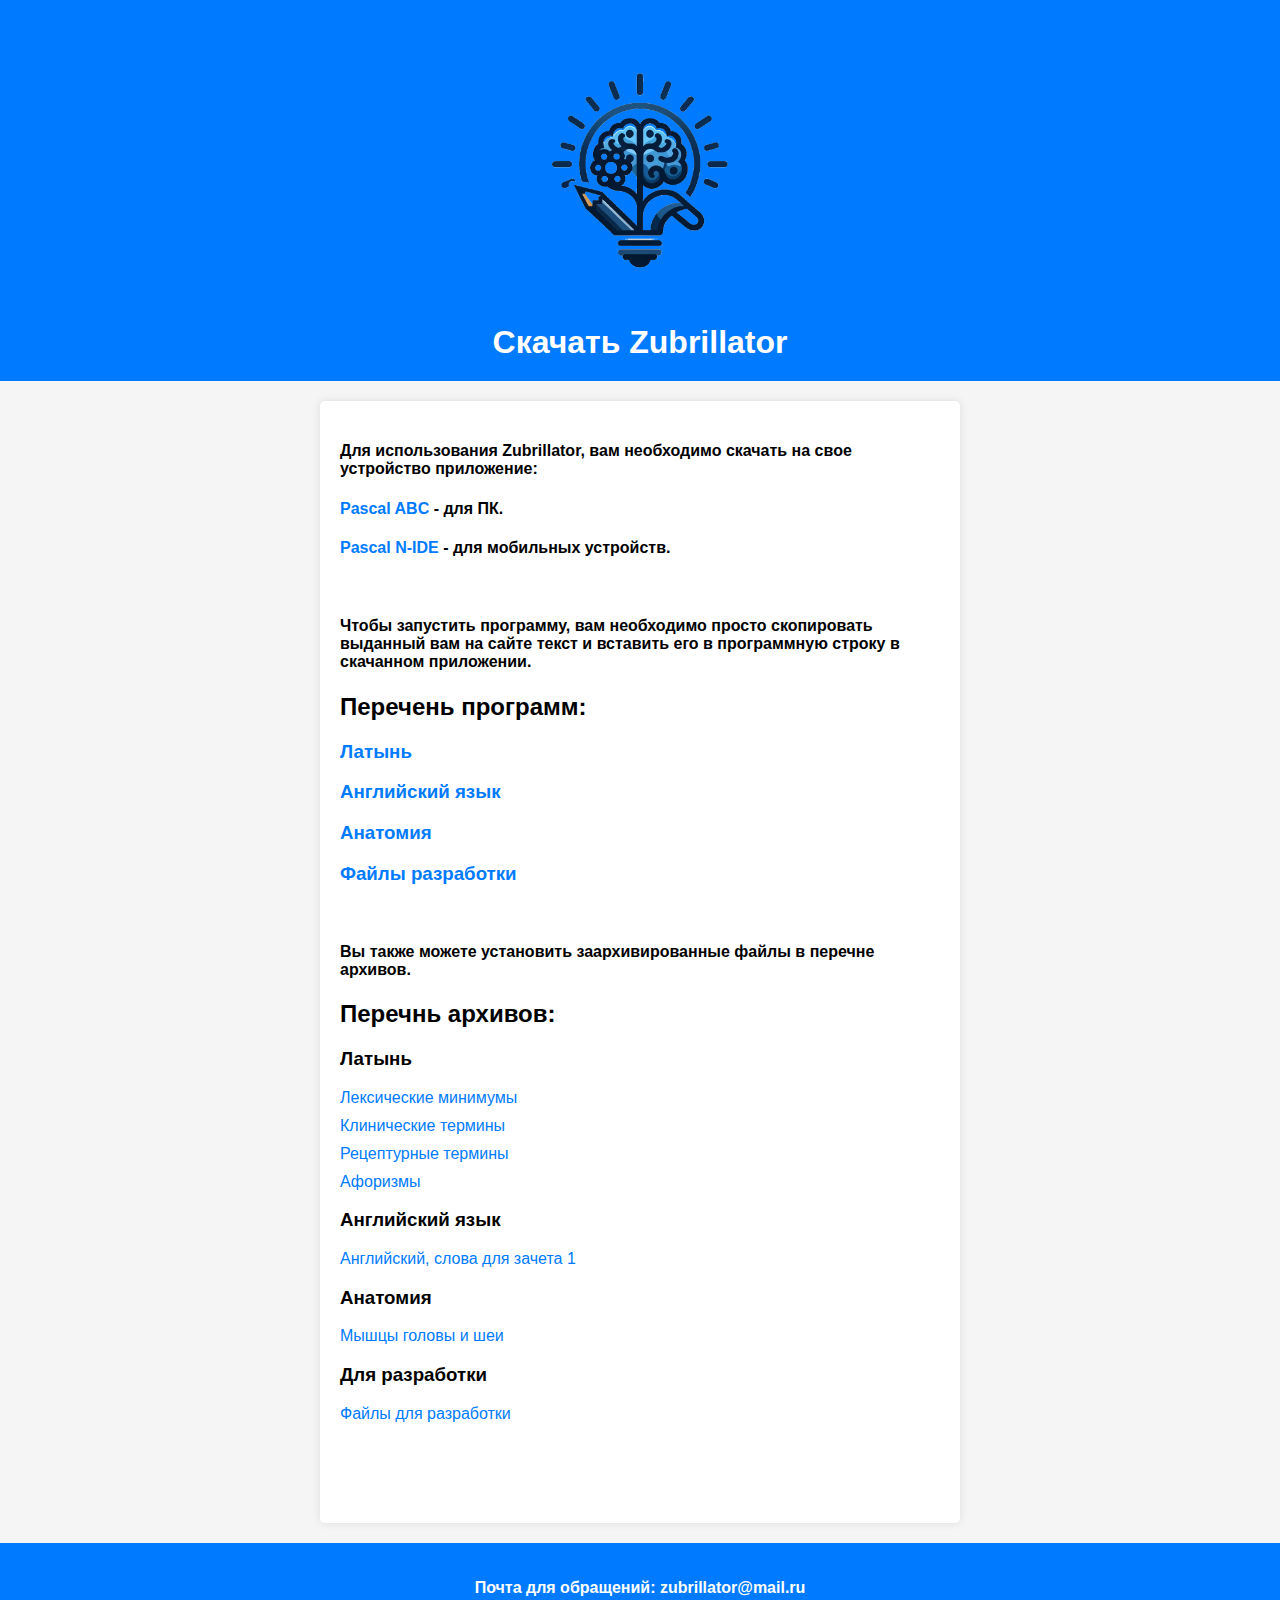
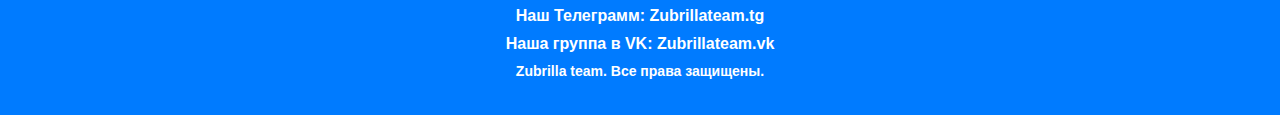
<file: index.html>
<!DOCTYPE html>
<html lang="en">
<head>
    <meta charset="UTF-8">
    <meta name="viewport" content="width=device-width, initial-scale=1.0">
    <title>Zubrillator</title>
    <link rel="stylesheet" href="styles.css">
</head>
<body>
    <header>
        <img src="logo.png" alt="Логотип" class="logo">
        <h1>Скачать Zubrillator</h1>
    </header>
    <main>
        <ul>
            <il><h4>Для использования Zubrillator, вам необходимо скачать на свое устройство приложение:</h4></il>
            <il><h4><a href="https://pascal-abc.ru/?ysclid=lwjo41xl3q858180620" target="_blank">Pascal ABC</a> - для ПК.</h4></il>
            <li><h4><a href="https://apkpure.net/pascal-n-ide-editor-compiler/com.duy.pascal.compiler?ysclid=lwl66z7m1r678717502" target="_blank">Pascal N-IDE</a> - для мобильных устройств.</h4></li>
            <br>
            <li><h4>Чтобы запустить программу, вам необходимо просто скопировать выданный вам на сайте текст и вставить его в программную строку в скачанном приложении.</h4></li>
            <li><h2>Перечень программ:</h2></li>
            <li><h3><a href="La.html">Латынь</a></h3></li>
            <li><h3><a href="En.html">Английский язык</a></h3></li>
            <li><h3><a href="An.html">Анатомия</a></h3></li>
            <li><h3><a href="Pr.html">Файлы разработки</a></h3></li>
            <br>
            <li><h4>Вы также можете установить заархивированные файлы в перечне архивов.</h4></li>
            <li><h2>Перечнь архивов:</h2>
            <li><h3>Латынь</h3><li>
            <li><a download href="https://github.com/zubrilla/Zubrillator/raw/main/programs/La/%D0%9B%D0%B5%D0%BA%D1%81%D0%B8%D1%87%D0%B5%D1%81%D0%BA%D0%B8%D0%B5%20%D0%BC%D0%B8%D0%BD%D0%B8%D0%BC%D1%83%D0%BC%D1%8B.zip">Лексические минимумы</a></li>
            <li><a download href="https://github.com/zubrilla/Zubrillator/raw/main/programs/La/%D0%9A%D0%BB%D0%B8%D0%BD%D0%B8%D1%87%D0%B5%D1%81%D0%BA%D0%B8%D0%B5%20%D1%82%D0%B5%D1%80%D0%BC%D0%B8%D0%BD%D1%8B.zip">Клинические термины</a></li>
            <li><a download href="https://github.com/zubrilla/Zubrillator/raw/main/programs/La/%D0%A0%D0%B5%D1%86%D0%B5%D0%BF%D1%82%D1%83%D1%80%D0%BD%D0%B0%D1%8F%20%D0%BB%D0%B5%D0%BA%D1%81%D0%B8%D0%BA%D0%B0.zip">Рецептурные термины</a></li>
            <li><a download href="https://github.com/zubrilla/Zubrillator/raw/main/programs/La/%D0%90%D1%84%D0%BE%D1%80%D0%B8%D0%B7%D0%BC%D1%8B.zip">Афоризмы</a></li>
            <li><h3>Английский язык</h3>
            <li><a href="https://github.com/zubrilla/Zubrillator/raw/main/programs/En/%D0%90%D0%BD%D0%B3%D0%BB%D0%B8%D0%B9%D1%81%D0%BA%D0%B8%D0%B9%20%D1%81%D0%BB%D0%BE%D0%B2%D0%B0%20%D0%B4%D0%BB%D1%8F%20%D0%B7%D0%B0%D1%87%D0%B5%D1%82%D0%B0.zip" target="_blank">Английский, слова для зачета 1</a></li>
            <li><h3>Анатомия</h3>
            <li><a download href="https://github.com/zubrilla/Zubrillator/raw/main/programs/An/%D0%9C%D1%8B%D1%88%D1%86%D0%B8%20%D0%B3%D0%BE%D0%BB%D0%BE%D0%B2%D1%8B%20%D0%B8%20%D1%88%D0%B5%D0%B8.zip">Мышцы головы и шеи</a></li>
            <li><h3>Для разработки</h3></li>
            <li><a download href="https://github.com/zubrilla/Zubrillator/raw/main/programs/Pr/%D0%A4%D0%B0%D0%B9%D0%BB%D1%8B%20%D0%B4%D0%BB%D1%8F%20%D1%80%D0%B0%D0%B7%D1%80%D0%B0%D0%B1%D0%BE%D1%82%D0%BA%D0%B8.zip">Файлы для разработки</a></li>
            <br>
            <br>
            <br>
        </ul>
    </main>
    <footer>
        <ul class="footer-links">
            <li><h5>Почта для обращений: <a href="mailto:zubrillator@mail.ru">zubrillator@mail.ru</a></h5></li>
            <li><h5>Наш Телеграмм: <a href="https://t.me/zubrillateam">Zubrillateam.tg</a></h5></li>
            <li><h5>Наша группа в VK: <a href="https://vk.com/zubrillateam">Zubrillateam.vk</a></h5></li>
            <li><h6>Zubrilla team. Все права защищены.</h6></li>
        </ul>
    </footer>
</body>
</html>
</file>
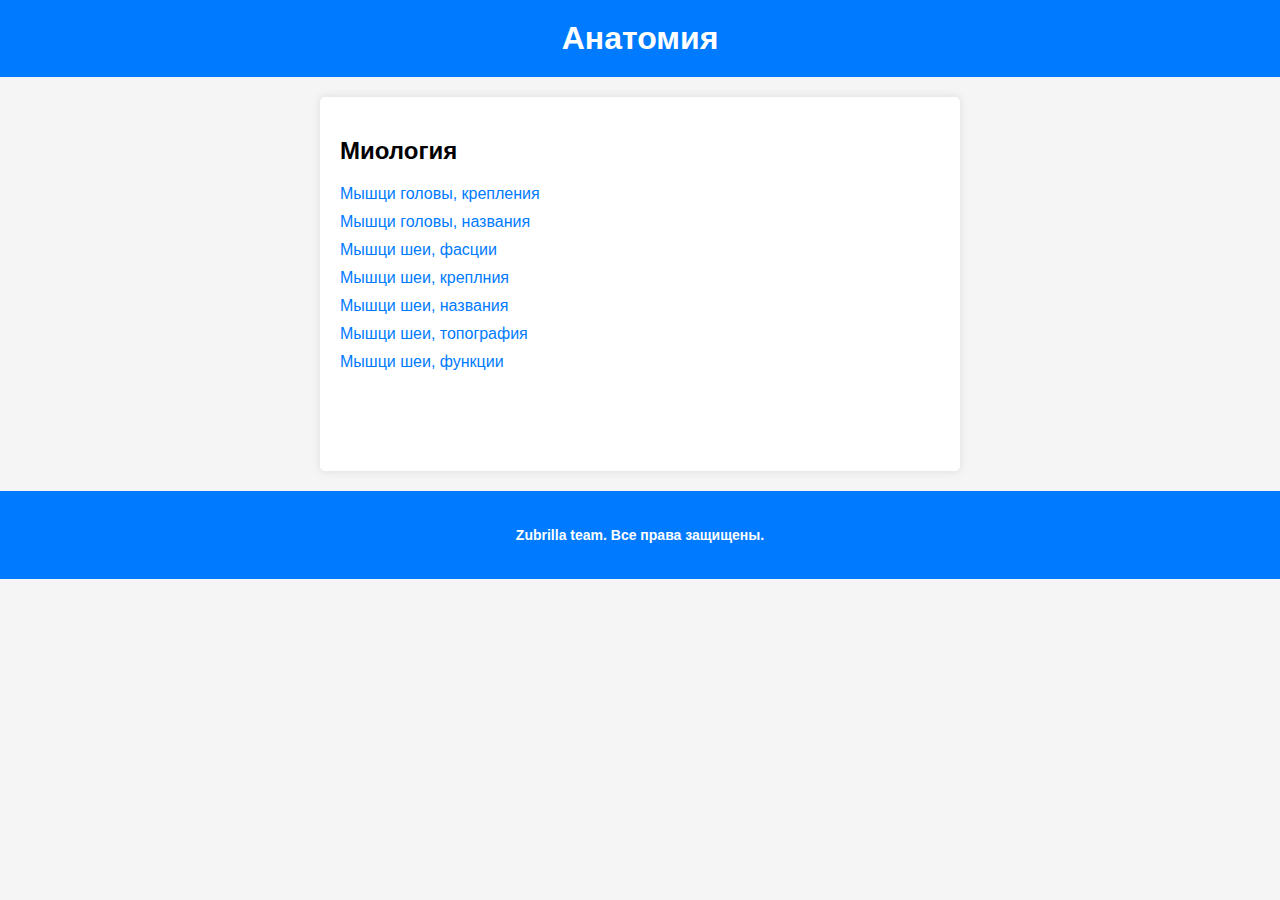
<file: An.html>
<!DOCTYPE html>
<html lang="en">
<head>
    <meta charset="UTF-8">
    <meta name="viewport" content="width=device-width, initial-scale=1.0">
    <title>Zubrillator</title>
    <link rel="stylesheet" href="styles.css">
</head>
<body>
    <header>
        <h1>Анатомия</h1>
    </header>
    <main>
        <ul>
            <li><h2>Миология</h2></li>
            <li><a href="https://github.com/zubrilla/Zubrillator/raw/main/catalogs/An/ZubrilatorAnM%D0%93%D0%BE%D0%BB%D0%BE%D0%B2%D0%B0(%D0%BA%D1%80%D0%B5%D0%BF%D0%BB%D0%B5%D0%BD%D0%B8%D1%8F).pas" target="_blank">Мышци головы, крепления</a></li>
            <li><a href="https://github.com/zubrilla/Zubrillator/raw/main/catalogs/An/ZubrilatorAnM%D0%93%D0%BE%D0%BB%D0%BE%D0%B2%D0%B0(%D0%BD%D0%B0%D0%B7%D0%B2%D0%B0%D0%BD%D0%B8%D1%8F).pas" target="_blank">Мышци головы, названия</a></li>
            <li><a href="https://github.com/zubrilla/Zubrillator/raw/main/catalogs/An/ZubrilatorAnM%D0%A8%D0%B5%D1%8F(%D0%A4%D0%B0%D1%81%D1%86%D0%B8%D0%B8).pas" target="_blank">Мышци шеи, фасции</a></li>
            <li><a href="https://github.com/zubrilla/Zubrillator/raw/main/catalogs/An/ZubrilatorAnM%D0%A8%D0%B5%D1%8F(%D0%BA%D1%80%D0%B5%D0%BF%D0%BB%D0%B5%D0%BD%D0%B8%D1%8F).pas" target="_blank">Мышци шеи, креплния</a></li>
            <li><a href="https://github.com/zubrilla/Zubrillator/raw/main/catalogs/An/ZubrilatorAnM%D0%A8%D0%B5%D1%8F(%D0%BD%D0%B0%D0%B7%D0%B2%D0%B0%D0%BD%D0%B8%D1%8F).pas" target="_blank">Мышци шеи, названия</a></li>
            <li><a href="https://github.com/zubrilla/Zubrillator/raw/main/catalogs/An/ZubrilatorAnM%D0%A8%D0%B5%D1%8F(%D1%82%D0%BE%D0%BF%D0%BE%D0%B3%D1%80%D0%B0%D1%84%D0%B8%D1%8F).pas" target="_blank">Мышци шеи, топография</a></li>
            <li><a href="https://github.com/zubrilla/Zubrillator/raw/main/catalogs/An/ZubrilatorAnM%D0%A8%D0%B5%D1%8F(%D1%84%D1%83%D0%BD%D0%BA%D1%86%D0%B8%D0%B8).pas" target="_blank">Мышци шеи, функции</a></li>
            <br>
            <br>
            <br>
        </ul>
    </main>
    <footer>
        <ul class="footer-links">
            <li><h6>Zubrilla team. Все права защищены.</h6></li>
        </ul>
    </footer>
</body>
</html>
</file>
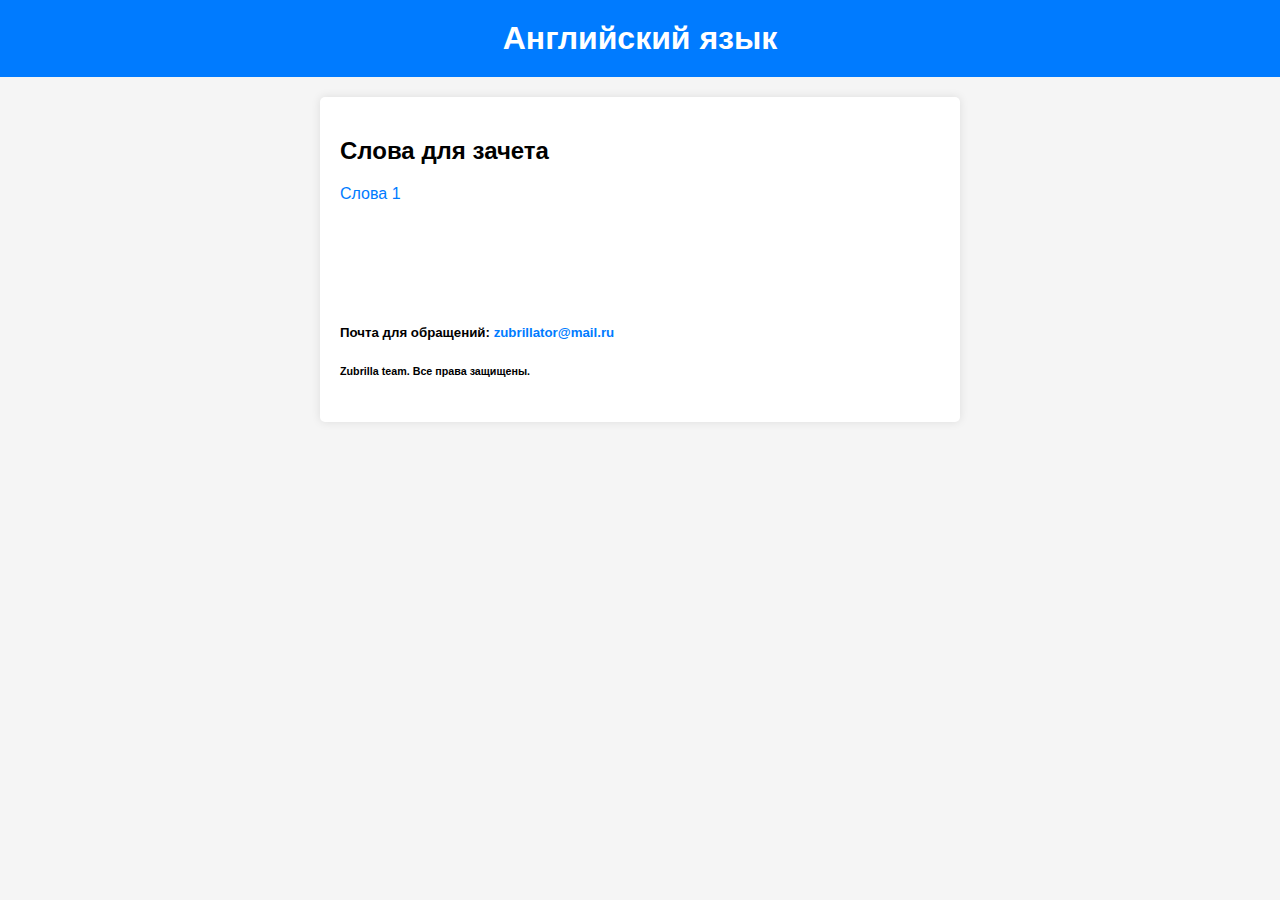
<file: En.html>
<!DOCTYPE html>
<html lang="en">
<head>
    <meta charset="UTF-8">
    <meta name="viewport" content="width=device-width, initial-scale=1.0">
    <title>Zubrillator</title>
    <link rel="stylesheet" href="styles.css">
</head>
<body>
    <header>
        <h1>Английский язык</h1>
    </header>
    <main>
        <ul>
            <li><h2>Слова для зачета</h2></li>
            <li><a href="https://github.com/zubrilla/Zubrillator/raw/main/catalogs/En/ZubrillatorEn%D0%A1%D0%BB%D0%BE%D0%B2%D0%B01.pas" target="_blank">Слова 1</a></li>
            <br>
            <br>
            <br>
            <br>
            <br>
            <li><h5>Почта для обращений: <a href="mailto:zubrillator@mail.ru">zubrillator@mail.ru</a></h5></li>
            <li><h6>Zubrilla team. Все права защищены.</h6></li>
        </ul>
    </main>
</body>
</html>
</file>
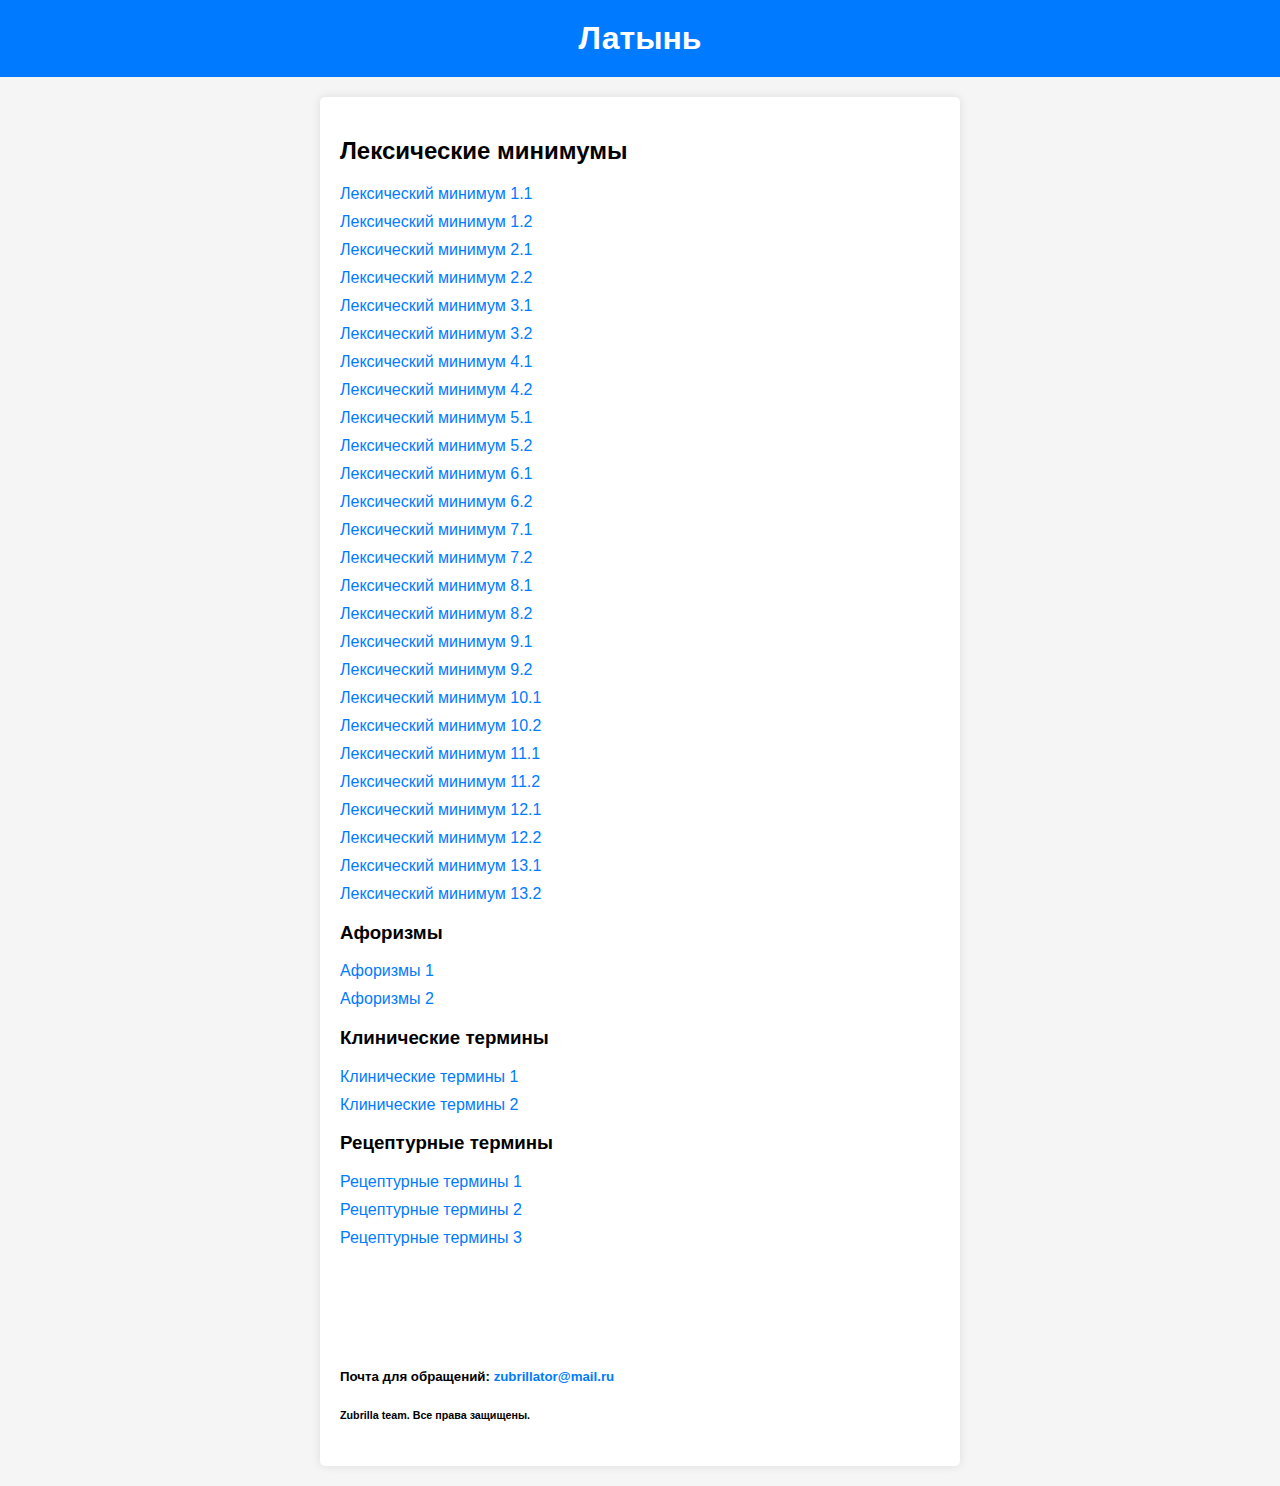
<file: La.html>
<!DOCTYPE html>
<html lang="en">
<head>
    <meta charset="UTF-8">
    <meta name="viewport" content="width=device-width, initial-scale=1.0">
    <title>Zubrillator</title>
    <link rel="stylesheet" href="styles.css">
</head>
<body>
    <header>
        <h1>Латынь</h1>
    </header>
    <main>
        <ul>
            <li><h2>Лексические минимумы</h2></li>
            <li><a href="https://github.com/zubrilla/Zubrillator/raw/main/catalogs/La/Zubrilator%20La1.1.1.pas" target="_blank">Лексический минимум 1.1</a></li>
            <li><a href="https://github.com/zubrilla/Zubrillator/raw/main/catalogs/La/Zubrilator%20La1.1.2.pas" target="_blank">Лексический минимум 1.2</a></li>
            <li><a href="https://github.com/zubrilla/Zubrillator/raw/main/catalogs/La/Zubrilator%20La1.2.1.pas" target="_blank">Лексический минимум 2.1</a></li>
            <li><a href="https://github.com/zubrilla/Zubrillator/raw/main/catalogs/La/Zubrilator%20La1.2.2.pas" target="_blank">Лексический минимум 2.2</a></li>
            <li><a href="https://github.com/zubrilla/Zubrillator/raw/main/catalogs/La/Zubrilator%20La1.3.1.pas" target="_blank">Лексический минимум 3.1</a></li>
            <li><a href="https://github.com/zubrilla/Zubrillator/raw/main/catalogs/La/Zubrilator%20La1.3.2.pas" target="_blank">Лексический минимум 3.2</a></li>
            <li><a href="https://github.com/zubrilla/Zubrillator/raw/main/catalogs/La/Zubrilator%20La1.4.1.pas" target="_blank">Лексический минимум 4.1</a></li>
            <li><a href="https://github.com/zubrilla/Zubrillator/raw/main/catalogs/La/Zubrilator%20La1.4.2.pas" target="_blank">Лексический минимум 4.2</a></li>
            <li><a href="https://github.com/zubrilla/Zubrillator/raw/main/catalogs/La/Zubrilator%20La1.5.1.pas" target="_blank">Лексический минимум 5.1</a></li>
            <li><a href="https://github.com/zubrilla/Zubrillator/raw/main/catalogs/La/Zubrilator%20La1.5.2.pas" target="_blank">Лексический минимум 5.2</a></li>
            <li><a href="https://github.com/zubrilla/Zubrillator/raw/main/catalogs/La/Zubrilator%20La1.6.1.pas" target="_blank">Лексический минимум 6.1</a></li>
            <li><a href="https://github.com/zubrilla/Zubrillator/raw/main/catalogs/La/Zubrilator%20La1.6.2.pas" target="_blank">Лексический минимум 6.2</a></li>
            <li><a href="https://github.com/zubrilla/Zubrillator/raw/main/catalogs/La/Zubrilator%20La1.7.1.pas" target="_blank">Лексический минимум 7.1</a></li>
            <li><a href="https://github.com/zubrilla/Zubrillator/raw/main/catalogs/La/Zubrilator%20La1.7.2.pas" target="_blank">Лексический минимум 7.2</a></li>
            <li><a href="https://github.com/zubrilla/Zubrillator/raw/main/catalogs/La/Zubrilator%20La1.8.1.pas" target="_blank">Лексический минимум 8.1</a></li>
            <li><a href="https://github.com/zubrilla/Zubrillator/raw/main/catalogs/La/Zubrilator%20La1.8.2.pas" target="_blank">Лексический минимум 8.2</a></li>
            <li><a href="https://github.com/zubrilla/Zubrillator/raw/main/catalogs/La/Zubrilator%20La1.9.1.pas" target="_blank">Лексический минимум 9.1</a></li>
            <li><a href="https://github.com/zubrilla/Zubrillator/raw/main/catalogs/La/Zubrilator%20La1.9.2.pas" target="_blank">Лексический минимум 9.2</a></li>
            <li><a href="https://github.com/zubrilla/Zubrillator/raw/main/catalogs/La/Zubrilator%20La1.10.1.pas" target="_blank">Лексический минимум 10.1</a></li>
            <li><a href="https://github.com/zubrilla/Zubrillator/raw/main/catalogs/La/Zubrilator%20La1.10.2.pas" target="_blank">Лексический минимум 10.2</a></li>
            <li><a href="https://github.com/zubrilla/Zubrillator/raw/main/catalogs/La/Zubrilator%20La1.11.1.pas" target="_blank">Лексический минимум 11.1</a></li>
            <li><a href="https://github.com/zubrilla/Zubrillator/raw/main/catalogs/La/Zubrilator%20La1.11.2.pas" target="_blank">Лексический минимум 11.2</a></li>
            <li><a href="https://github.com/zubrilla/Zubrillator/raw/main/catalogs/La/Zubrilator%20La1.12.1.pas" target="_blank">Лексический минимум 12.1</a></li>
            <li><a href="https://github.com/zubrilla/Zubrillator/raw/main/catalogs/La/Zubrilator%20La1.12.2.pas" target="_blank">Лексический минимум 12.2</a></li>
            <li><a href="https://github.com/zubrilla/Zubrillator/raw/main/catalogs/La/Zubrilator%20La1.13.1.pas" target="_blank">Лексический минимум 13.1</a></li>
            <li><a href="https://github.com/zubrilla/Zubrillator/raw/main/catalogs/La/Zubrilator%20La1.13.2.pas" target="_blank">Лексический минимум 13.2</a></li>
            <li><h3>Афоризмы</h3></li>
            <li><a href="https://github.com/zubrilla/Zubrillator/raw/main/catalogs/La/Zubrilator%20La1.14.1.pas" target="_blank">Афоризмы 1</a></li>
            <li><a href="https://github.com/zubrilla/Zubrillator/raw/main/catalogs/La/Zubrilator%20La1.14.2.pas" target="_blank">Афоризмы 2</a></li>
            <li><h3>Клинические термины</h3></li>
            <li><a href="https://github.com/zubrilla/Zubrillator/raw/main/catalogs/La/Zubrilator%20La2.1.pas" target="_blank">Клинические термины 1</a></li>
            <li><a href="https://github.com/zubrilla/Zubrillator/raw/main/catalogs/La/Zubrilator%20La2.2.pas" target="_blank">Клинические термины 2</a></li>
            <li><h3>Рецептурные термины</h3></li>
            <li><a href="https://github.com/zubrilla/Zubrillator/raw/main/catalogs/La/Zubrilator%20La3.1.pas" target="_blank">Рецептурные термины 1</a></li>
            <li><a href="https://github.com/zubrilla/Zubrillator/raw/main/catalogs/La/Zubrilator%20La3.2.pas" target="_blank">Рецептурные термины 2</a></li>
            <li><a href="https://github.com/zubrilla/Zubrillator/raw/main/catalogs/La/Zubrilator%20La3.3.pas" target="_blank">Рецептурные термины 3</a></li>
            <br>
            <br>
            <br>
            <br>
            <br>
            <li><h5>Почта для обращений: <a href="mailto:zubrillator@mail.ru">zubrillator@mail.ru</a></h5></li>
            <li><h6>Zubrilla team. Все права защищены.</h6></li>
        </ul>
    </main>
</body>
</html>
</file>
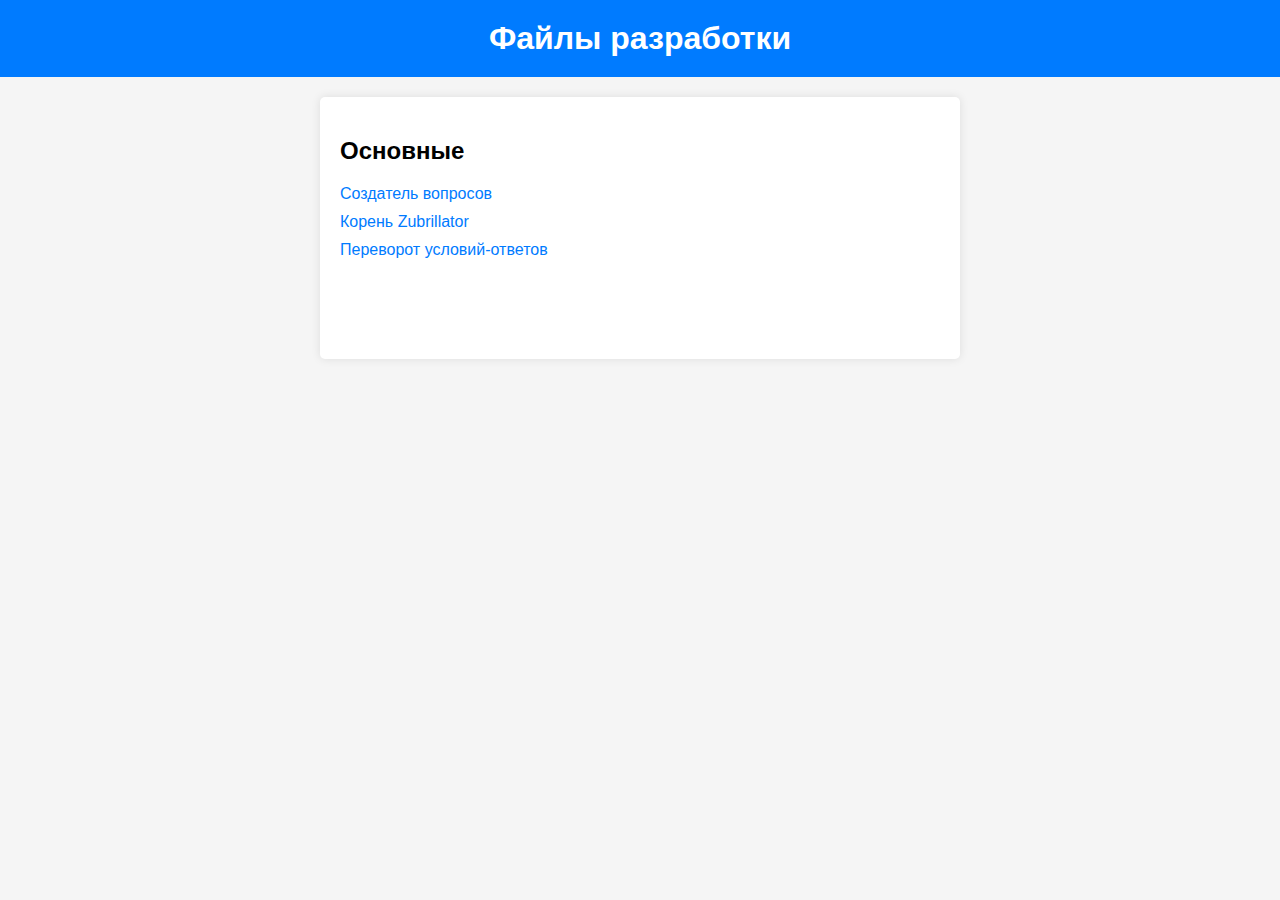
<file: Pr.html>
<!DOCTYPE html>
<html lang="en">
<head>
    <meta charset="UTF-8">
    <meta name="viewport" content="width=device-width, initial-scale=1.0">
    <title>Zubrillator</title>
    <link rel="stylesheet" href="styles.css">
</head>
<body>
    <header>
        <h1>Файлы разработки</h1>
    </header>
    <main>
        <ul>
            <li><h2>Основные</h2></li>
            <li><a href="https://github.com/zubrilla/Zubrillator/raw/main/catalogs/Pr/Zubilator%20%D1%81%D0%BE%D0%B7%D0%B4%D0%B0%D1%82%D0%B5%D0%BB%D1%8C.pas" target="_blank">Создатель вопросов</a></li>
            <li><a href="https://github.com/zubrilla/Zubrillator/raw/main/catalogs/Pr/Zubrilator%20%D0%9A%D0%9E%D0%A0%D0%95%D0%9D%D0%AC.pas" target="_blank">Корень Zubrillator</a></li>
            <li><a href="https://github.com/zubrilla/Zubrillator/raw/main/catalogs/Pr/Zubrilator%20%D0%BF%D0%B5%D1%80%D0%B5%D0%B2%D0%B5%D1%80%D1%82%D1%8B%D1%88.pas" target="_blank">Переворот условий-ответов</a></li>
            <br>
            <br>
            <br>
        </ul>
    </main>
</body>
</html>
</file>
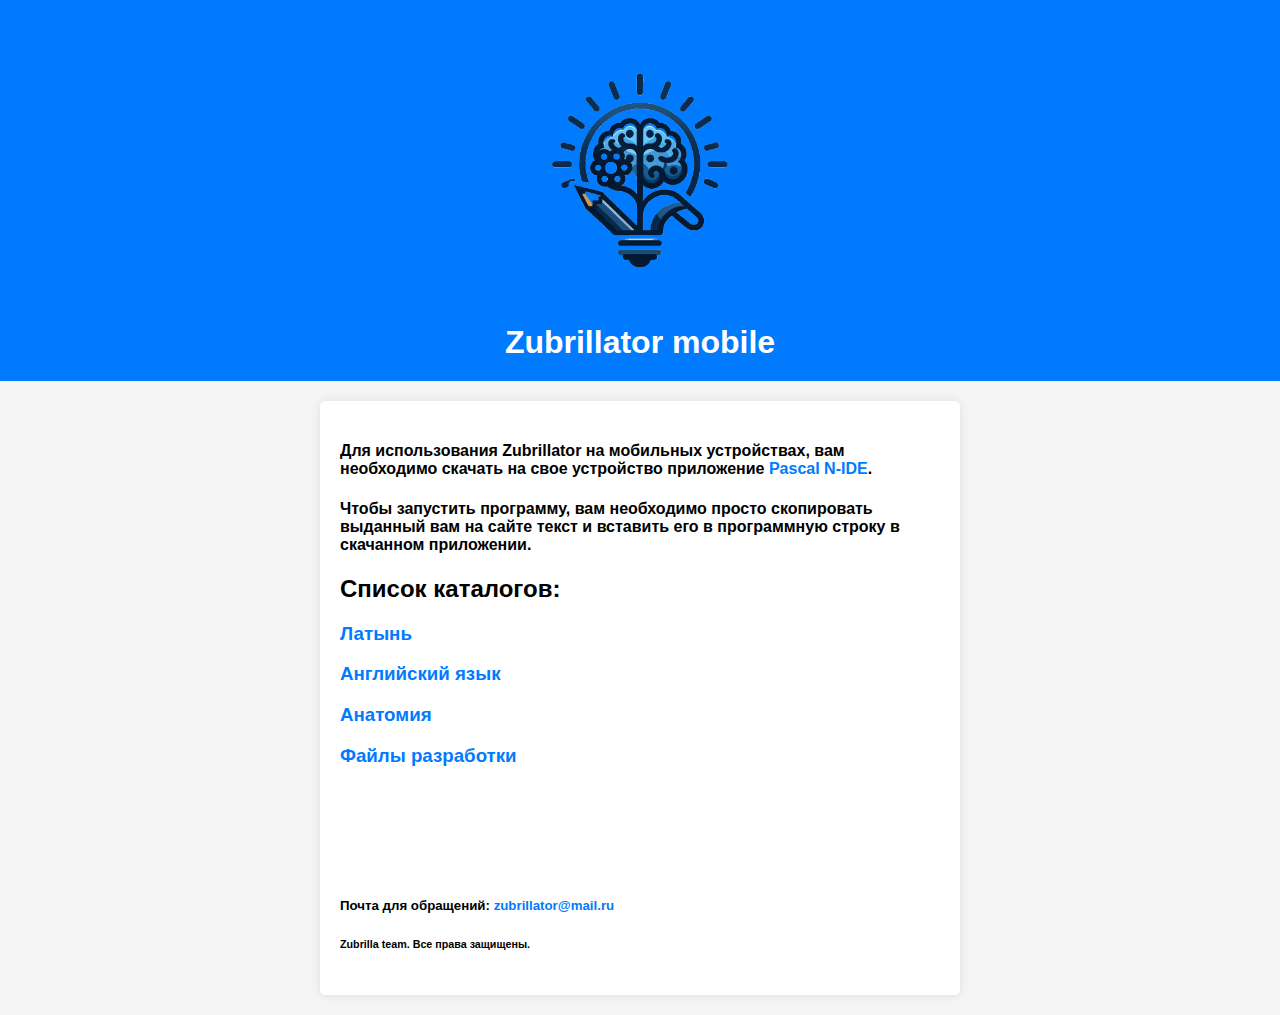
<file: ZubrillatorMobile.html>
<!DOCTYPE html>
<html lang="en">
<head>
    <meta charset="UTF-8">
    <meta name="viewport" content="width=device-width, initial-scale=1.0">
    <title>Zubrillator</title>
    <link rel="stylesheet" href="styles.css">
</head>
<body>
    <header>
        <img src="logo.png" alt="Логотип" class="logo">
        <h1>Zubrillator mobile</h1>
    </header>
    <main>
        <ul>
            <li><h4>Для использования Zubrillator на мобильных устройствах, вам необходимо скачать на свое устройство приложение <a href="https://apkpure.net/pascal-n-ide-editor-compiler/com.duy.pascal.compiler?ysclid=lwl66z7m1r678717502" target="_blank">Pascal N-IDE</a>.</h4></li>
            <li><h4>Чтобы запустить программу, вам необходимо просто скопировать выданный вам на сайте текст и вставить его в программную строку в скачанном приложении.</h4></li>
            <li><h2>Список каталогов:</h2></li>
            <li><h3><a href="La.html">Латынь</a></h3></li>
            <li><h3><a href="En.html">Английский язык</a></h3></li>
            <li><h3><a href="An.html">Анатомия</a></h3></li>
            <li><h3><a href="Pr.html">Файлы разработки</a></h3></li>
            <br>
            <br>
            <br>
            <br>
            <br>
            <li><h5>Почта для обращений: <a href="mailto:zubrillator@mail.ru">zubrillator@mail.ru</a></h5></li>
            <li><h6>Zubrilla team. Все права защищены.</h6></li>
        </ul>
    </main>
</body>
</html>
</file>
<file: styles.css>
body {
    font-family: Arial, sans-serif;
    margin: 0;
    padding: 0;
    background-color: #f5f5f5;
}

header {
    background-color: #007bff;
    color: #fff;
    padding: 20px;
    text-align: center;
    position: relative;
}

.logo {
   width: 30%; /* Относительная ширина, чтобы логотип изменял размер в зависимости от контейнера */
    max-width: 300px; /* Максимальная ширина логотипа */
    height: auto; /* Автоматическая высота для сохранения пропорций */
}

h1 {
    margin: 0;
}

main {
    max-width: 600px;
    margin: 20px auto;
    padding: 20px;
    background-color: #fff;
    border-radius: 5px;
    box-shadow: 0 0 10px rgba(0, 0, 0, 0.1);
}

ul {
    list-style-type: none;
    padding: 0;
}

li {
    margin-bottom: 10px;
}

a {
    text-decoration: none;
    color: #007bff;
    transition: color 0.3s ease;
}

a:hover {
    color: #0056b3;
}
footer {
    background-color: #007bff;
    color: #fff;
    padding: 20px;
    text-align: center;
}

.footer-links {
    list-style-type: none;
    padding: 0;
}

.footer-links li {
    margin-bottom: 10px;
}

.footer-links h5 {
    margin: 0;
    font-size: 16px;
}

.footer-links h6 {
    margin: 0;
    font-size: 14px;
}

.footer-links a {
    color: #fff;
    text-decoration: none;
    transition: color 0.3s ease;
}

.footer-links a:hover {
    color: #f0f0f0;
}

@media (max-width: 768px) {
    .logo {
        width: 50%; /* Уменьшение размера логотипа на планшетах */
    }
}

@media (max-width: 480px) {
    .logo {
        width: 70%; /* Еще большее уменьшение размера логотипа на мобильных устройствах */
    }
}
</file>
